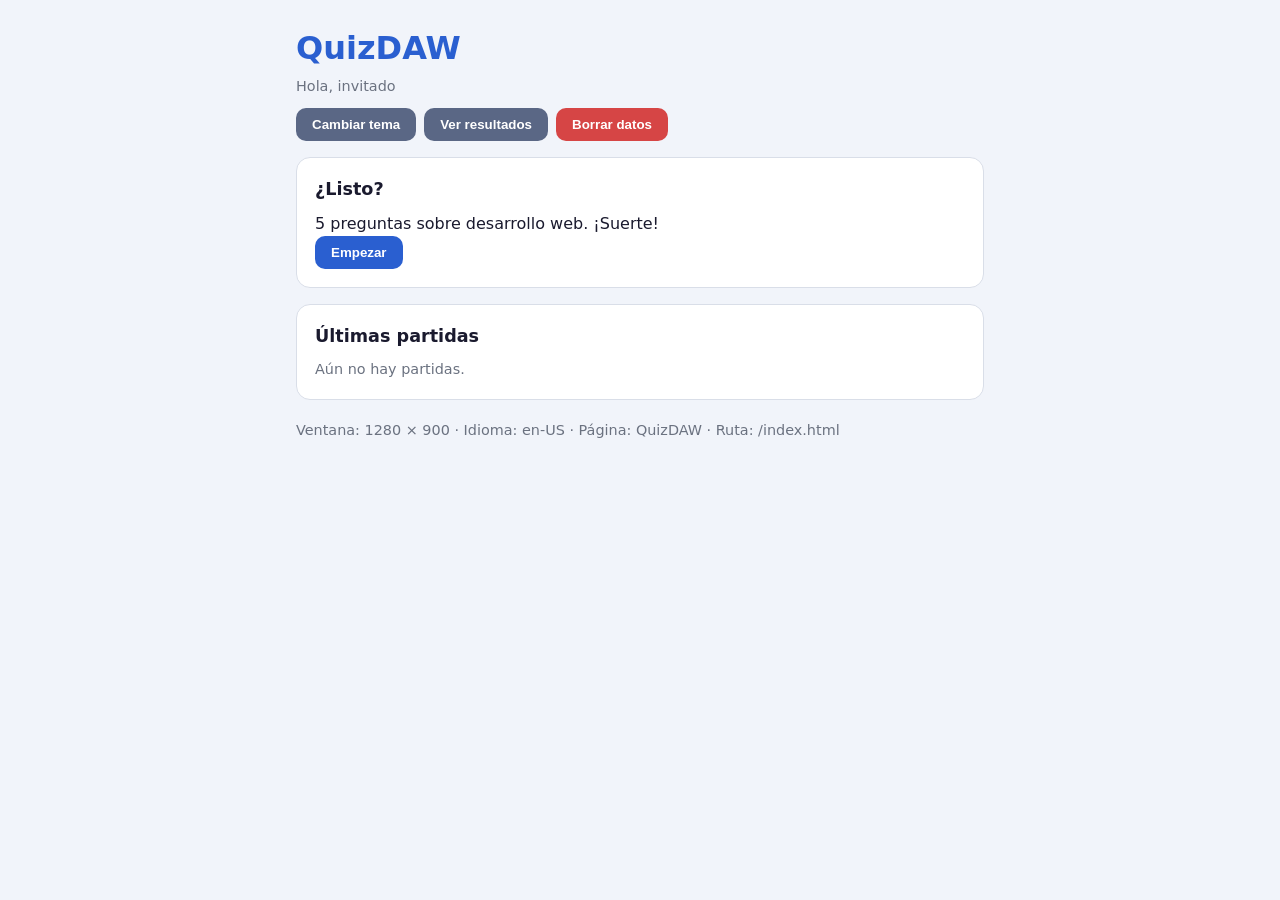
<file: index.html>
<!DOCTYPE html>
<html lang="es">
<head>
  <meta charset="UTF-8">
  <meta name="viewport" content="width=device-width, initial-scale=1.0">
  <title>QuizDAW</title>
  <link rel="stylesheet" href="estilos.css">
</head>
<body>
  <header>
    <h1>QuizDAW</h1>
    <p id="saludo" class="muted"></p>
    <div class="barra">
      <button type="button" id="btnTema" class="secundario">Cambiar tema</button>
      <button type="button" id="btnResultados" class="secundario">Ver resultados</button>
      <button type="button" id="btnBorrar" class="peligro">Borrar datos</button>
    </div>
  </header>

  <section id="inicio" class="card">
    <h2>¿Listo?</h2>
    <p>5 preguntas sobre desarrollo web. ¡Suerte!</p>
    <button type="button" id="btnEmpezar">Empezar</button>
  </section>

  <section id="juego" class="card" hidden>
    <!-- Nueva función destacada: el botón muestra la racha actual y el récord de la partida. -->
    <button type="button" id="btnRacha" class="racha" aria-expanded="false" aria-controls="detalleRacha">
      🔥 Racha: <span id="rachaActual">0</span> · Récord: <span id="mejorRacha">0</span>
    </button>
    <p id="detalleRacha" class="detalle-racha" hidden>La racha aumenta con cada respuesta correcta y vuelve a cero si fallas.</p>
    <h2 id="textoPregunta"></h2>
    <div id="opciones"></div>
    <p id="feedback" class="feedback"></p>
    <button type="button" id="btnSiguiente" hidden>Siguiente</button>
    <p id="marcador" class="muted"></p>
  </section>

  <section id="final" class="card" hidden>
    <h2>Fin de la partida</h2>
    <p id="textoFinal"></p>
    <button type="button" id="btnOtra">Jugar otra vez</button>
  </section>

  <section class="card">
    <h2>Últimas partidas</h2>
    <ul id="listaPartidas"></ul>
    <p id="media" class="muted"></p>
  </section>

  <footer>
    <p id="info" class="muted"></p>
  </footer>

  <script src="preguntas.js"></script>
  <script src="cookies.js"></script>
  <script src="partida.js"></script>
  <script src="app.js"></script>
</body>
</html>
</file>
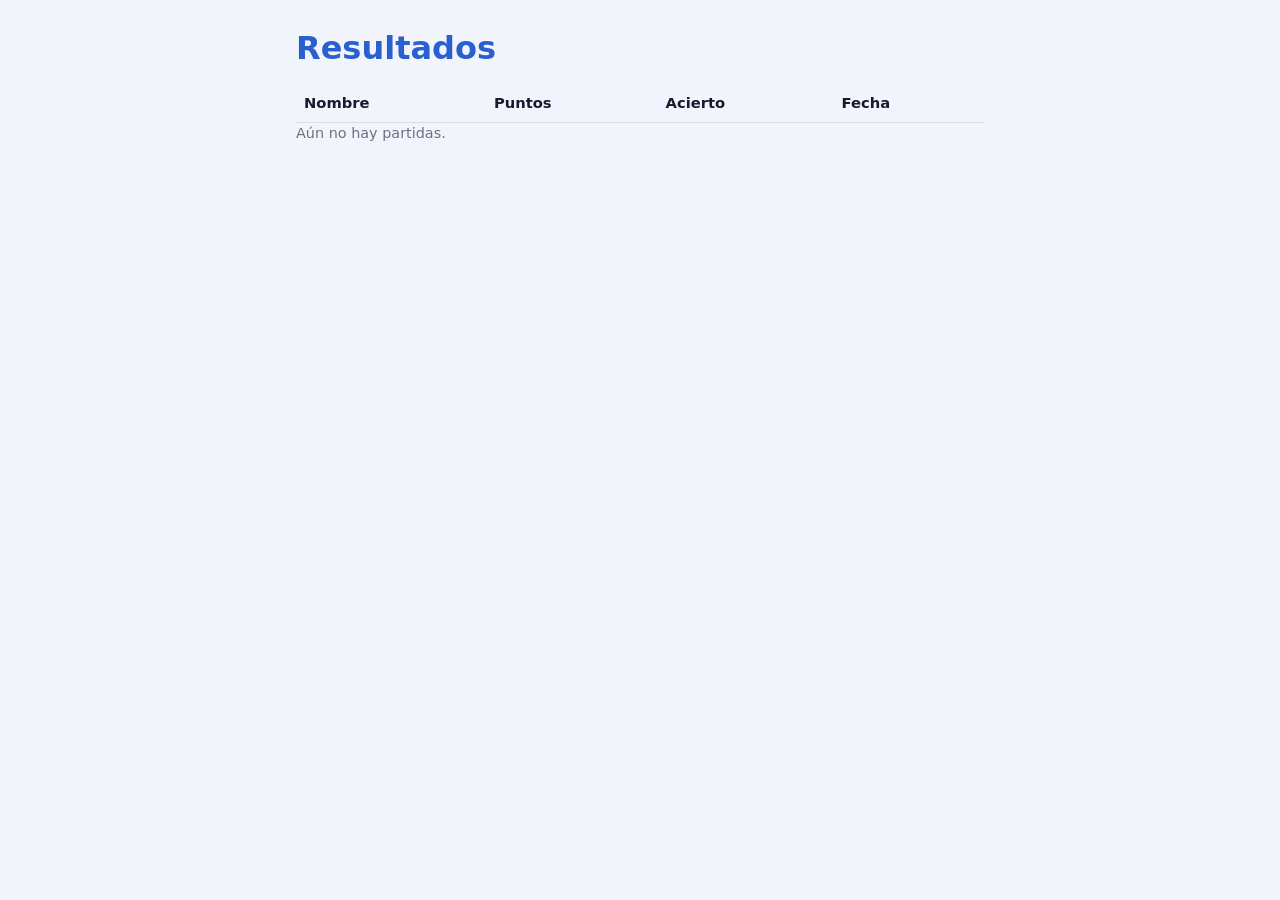
<file: resultados.html>
<!DOCTYPE html>
<html lang="es">
<head>
  <meta charset="UTF-8">
  <meta name="viewport" content="width=device-width, initial-scale=1.0">
  <title>Resultados · QuizDAW</title>
  <link rel="stylesheet" href="estilos.css">
</head>
<body class="ventana">
  <h1>Resultados</h1>
  <table>
    <thead>
      <tr><th>Nombre</th><th>Puntos</th><th>Acierto</th><th>Fecha</th></tr>
    </thead>
    <tbody id="tabla"></tbody>
  </table>
  <p id="mediaRes" class="muted"></p>

  <script src="cookies.js"></script>
  <script src="partida.js"></script>
  <script src="resultados.js"></script>
</body>
</html>
</file>
<file: estilos.css>
*{box-sizing:border-box;margin:0;padding:0;}
body{font-family:"Segoe UI",system-ui,sans-serif;background:#f1f4fa;color:#1a1a2e;max-width:720px;margin:24px auto;padding:0 16px;line-height:1.5;}
body.oscuro{background:#0f1420;color:#e8ecf4;}
[hidden]{display:none !important;}
h1{color:#2a5fd0;margin-bottom:4px;}
body.oscuro h1{color:#4f8cff;}
h2{font-size:1.1rem;margin-bottom:10px;}
.muted{color:#6b7280;font-size:.9rem;}
body.oscuro .muted{color:#93a0b8;}
.barra{display:flex;gap:8px;flex-wrap:wrap;margin-top:10px;}
.card{background:#fff;border:1px solid #d9dee8;border-radius:14px;padding:18px;margin-top:16px;}
body.oscuro .card{background:#171e2e;border-color:#263149;}
button{padding:9px 16px;background:#2a5fd0;color:#fff;border:none;border-radius:10px;font-weight:600;cursor:pointer;}
button:hover{filter:brightness(1.1);}
.racha{display:block;width:100%;margin-bottom:12px;background:#fff2c2;color:#684600;border:2px solid #f0b429;font-size:1rem;text-align:center;box-shadow:0 3px 10px #f0b42944;}
.racha:hover{filter:brightness(.97);}
.racha.racha-activa{background:#ffcf4a;border-color:#e29b00;box-shadow:0 0 0 4px #f0b42944,0 4px 14px #e29b0066;transform:scale(1.02);}
.detalle-racha{margin:-4px 0 12px;padding:8px 10px;border-left:4px solid #f0b429;background:#fff8e2;color:#684600;border-radius:4px;font-size:.9rem;}
body.oscuro .racha{background:#483718;color:#ffe29a;border-color:#d89d20;}
body.oscuro .racha.racha-activa{background:#624919;border-color:#ffcb4b;}
body.oscuro .detalle-racha{background:#332a1a;color:#ffe29a;border-left-color:#ffcb4b;}
.secundario{background:#5a6785;}
.peligro{background:#d64545;}
#opciones{display:grid;gap:8px;margin:12px 0;}
.opcion{text-align:left;background:#e8eefc;color:#1a1a2e;}
body.oscuro .opcion{background:#1f2a44;color:#e8ecf4;}
.opcion.ok{background:#35c28b;color:#05231a;}
.opcion.mal{background:#ff6b6b;color:#fff;}
.feedback{margin:8px 0;font-weight:600;min-height:1.3em;}
ul{margin:8px 0 8px 20px;}
table{width:100%;border-collapse:collapse;margin-top:12px;}
th,td{border-bottom:1px solid #d9dee8;padding:8px;text-align:left;font-size:.92rem;}
footer{margin-top:20px;}
</file>
